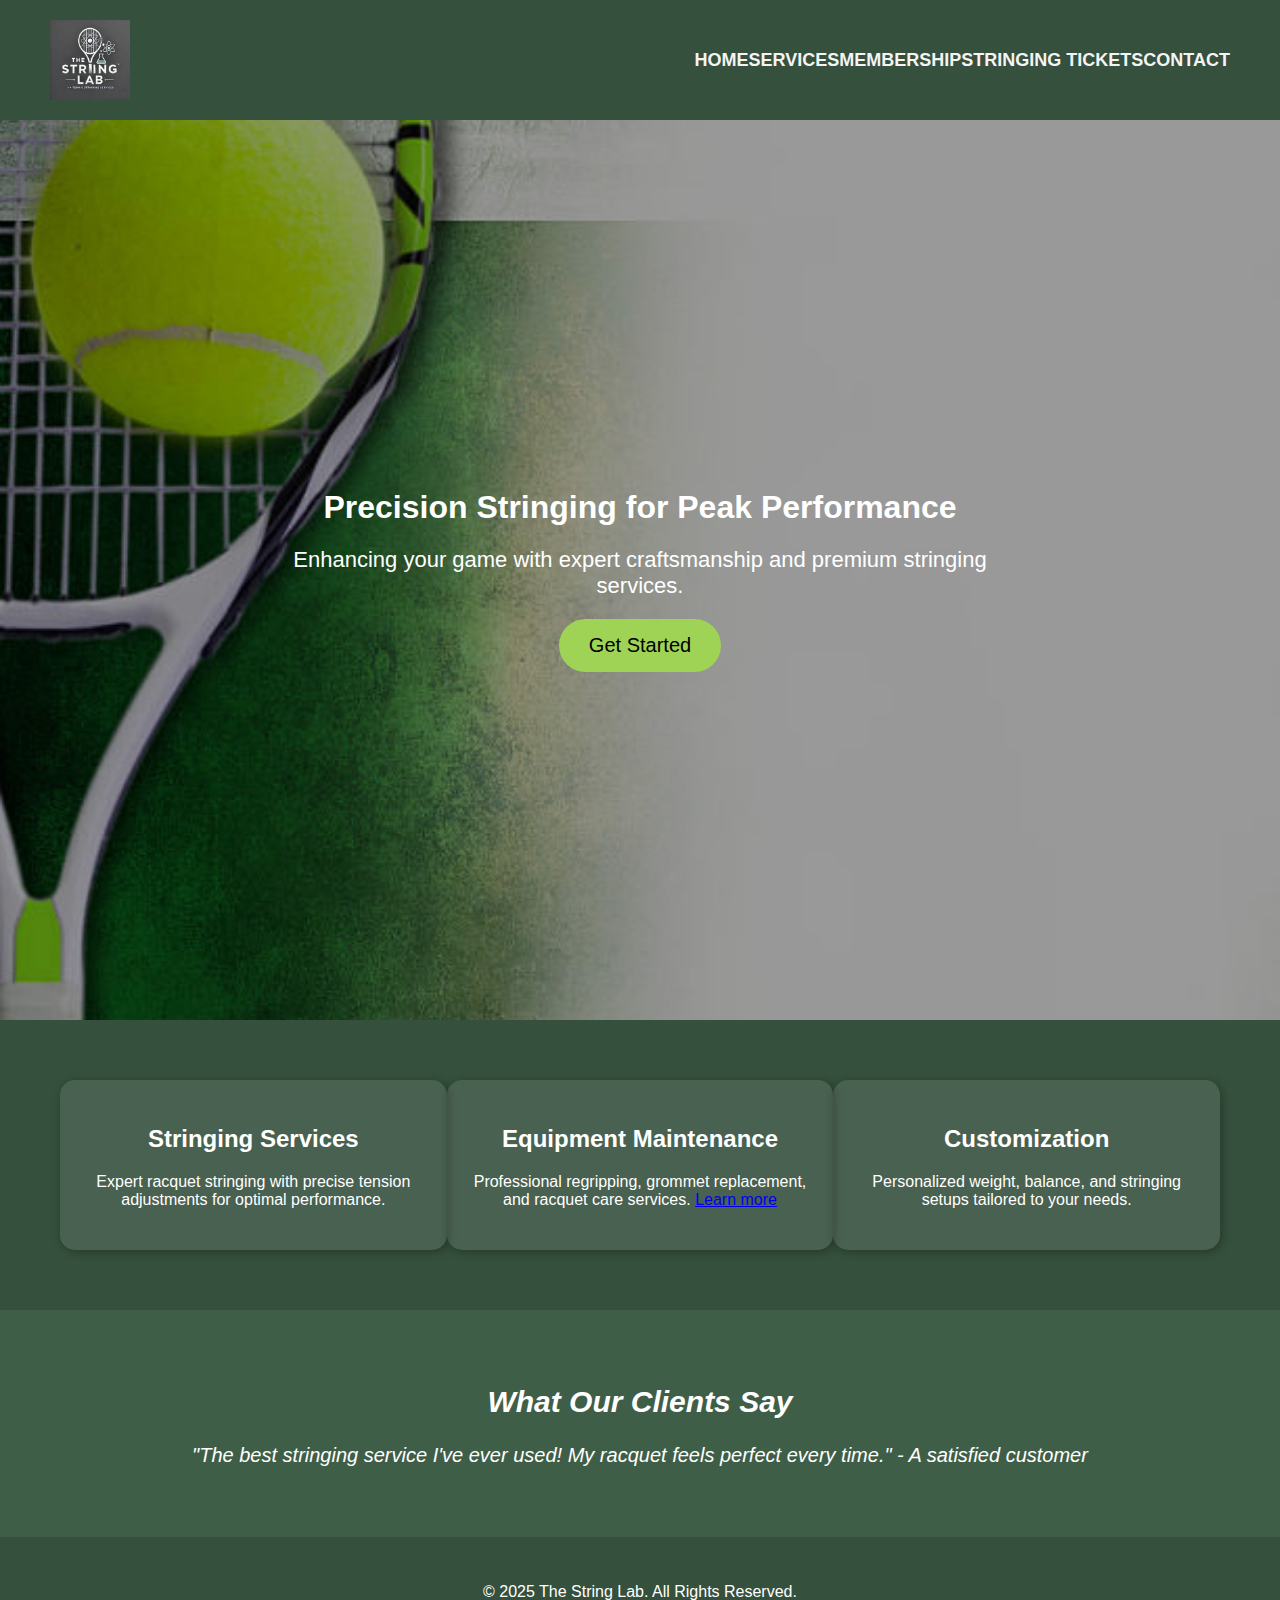
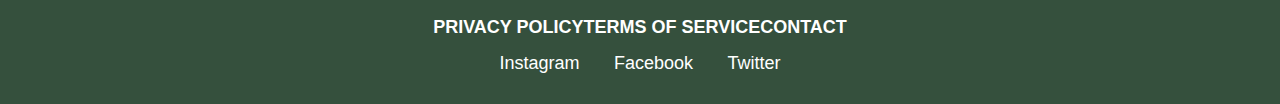
<file: index.html>
<!DOCTYPE html>
<html lang="en">
<head>
    <meta charset="UTF-8">
    <meta name="viewport" content="width=device-width, initial-scale=1.0">
    <title>The String Lab | Precision Stringing</title>
    <link rel="stylesheet" href="css/thestringlabstyles.css">
</head>
<body>
    <header>
        <div class="logo-container">
            <img src="images/the_string_lab_logo.jpg" alt="The String Lab Logo" class="logo-image">
        </div>
        <nav>
            <ul>
                <li><a href="#">Home</a></li>
                <li><a href="#">Services</a></li>
                <li><a href="#">Membership</a></li>
                <li><a href="#">Stringing Tickets</a></li>
                <li><a href="#">Contact</a></li>
            </ul>
        </nav>
    </header>
    
    <section class="hero">
        <div class="hero-content">
            <h1>Precision Stringing for Peak Performance</h1>
            <p>Enhancing your game with expert craftsmanship and premium stringing services.</p>
            <a href="#" class="cta-button">Get Started</a>
        </div>
    </section>
    
    <section class="features">
        <div class="feature-box">
            <h2>Stringing Services</h2>
            <p>Expert racquet stringing with precise tension adjustments for optimal performance.</p>
        </div>
        <div class="feature-box">
            <h2>Equipment Maintenance</h2>
            <p>Professional regripping, grommet replacement, and racquet care services. <a href="https://www.racquettech.com/stringing/index.php" target="_blank">Learn more</a></p>
        </div>
        <div class="feature-box">
            <h2>Customization</h2>
            <p>Personalized weight, balance, and stringing setups tailored to your needs.</p>
        </div>
    </section>
    
    <section class="testimonials">
        <h2>What Our Clients Say</h2>
        <p>"The best stringing service I've ever used! My racquet feels perfect every time." - A satisfied customer</p>
    </section>
    
    <footer>
        <div class="footer-content">
            <p>&copy; 2025 The String Lab. All Rights Reserved.</p>
            <nav>
                <ul>
                    <li><a href="#">Privacy Policy</a></li>
                    <li><a href="#">Terms of Service</a></li>
                    <li><a href="#">Contact</a></li>
                </ul>
            </nav>
            <div class="social-media">
                <a href="#">Instagram</a>
                <a href="#">Facebook</a>
                <a href="#">Twitter</a>
            </div>
        </div>
    </footer>
</body>
</html>
</file>
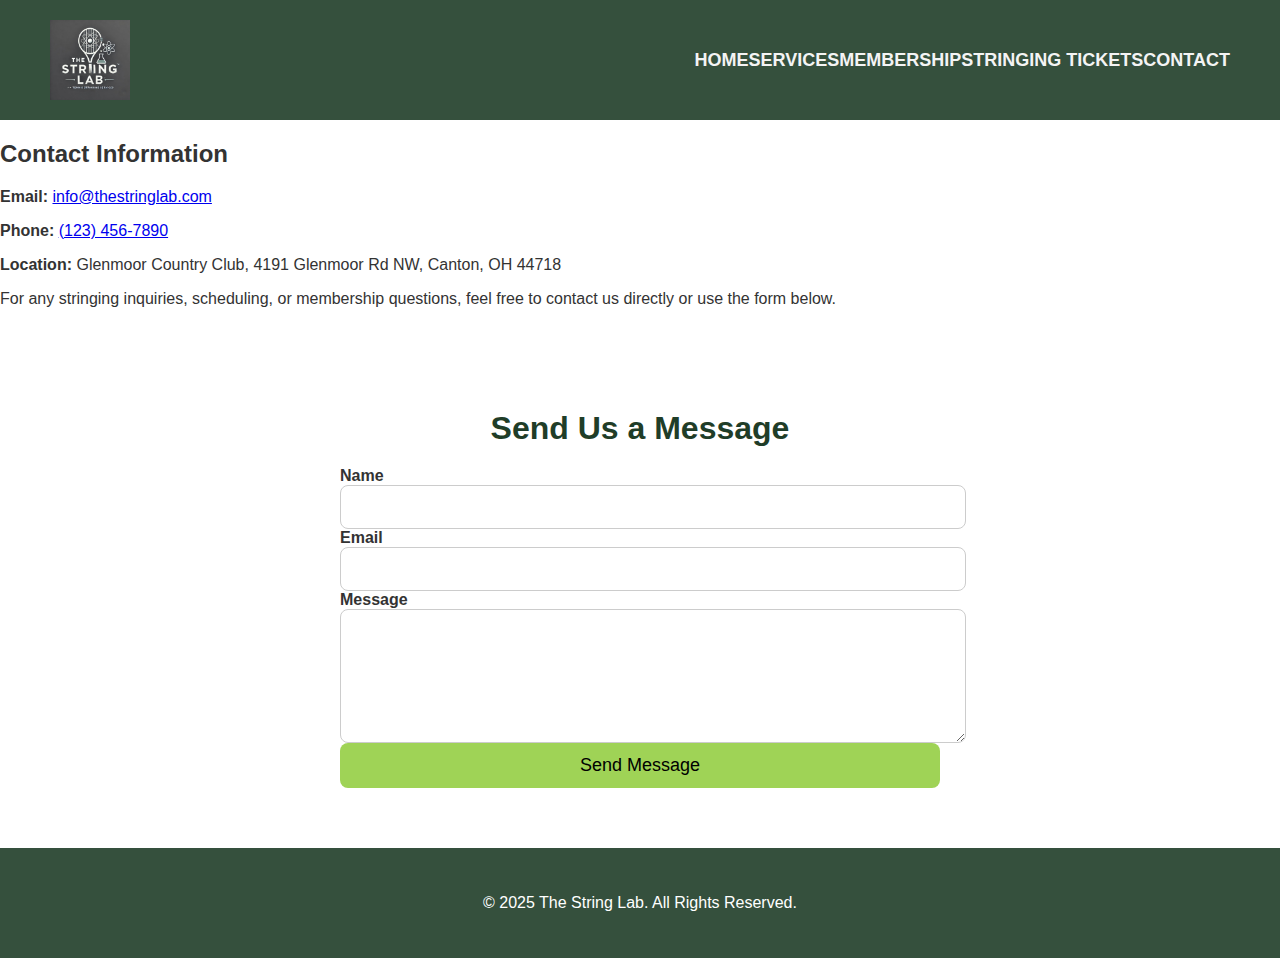
<file: contact.html>
<!DOCTYPE html>
<html lang="en">
<head>
    <meta charset="UTF-8">
    <meta name="viewport" content="width=device-width, initial-scale=1.0">
    <title>Contact | The String Lab</title>
    <link rel="stylesheet" href="css/thestringlabstyles.css">
</head>
<body>
    <header>
        <div class="logo-container">
            <img src="images/the_string_lab_logo.jpg" alt="The String Lab Logo" class="logo-image">
        </div>
        <nav>
            <ul>
                <li><a href="index.html">Home</a></li>
                <li><a href="services.html">Services</a></li>
                <li><a href="membership.html">Membership</a></li>
                <li><a href="stringing.html">Stringing Tickets</a></li>
                <li><a href="contact.html">Contact</a></li>
            </ul>
        </nav>
    </header>

    <section class="contact-info">
        <h2>Contact Information</h2>
        <p><strong>Email:</strong> <a href="mailto:info@thestringlab.com">info@thestringlab.com</a></p>
        <p><strong>Phone:</strong> <a href="tel:+1234567890">(123) 456-7890</a></p>
        <p><strong>Location:</strong> Glenmoor Country Club, 4191 Glenmoor Rd NW, Canton, OH 44718</p>
        <p>For any stringing inquiries, scheduling, or membership questions, feel free to contact us directly or use the form below.</p>
    </section>

    <section class="contact-form-section">
        <h2 class="contact-form-title">Send Us a Message</h2>
        <form class="contact-form">
            <label for="name">Name</label>
            <input type="text" id="name" name="name" required>

            <label for="email">Email</label>
            <input type="email" id="email" name="email" required>

            <label for="message">Message</label>
            <textarea id="message" name="message" rows="6" required></textarea>

            <button type="submit">Send Message</button>
        </form>
    </section>

    <footer>
        <div class="footer-content">
            <p>&copy; 2025 The String Lab. All Rights Reserved.</p>
        </div>
    </footer>
</body>
</html>
</file>
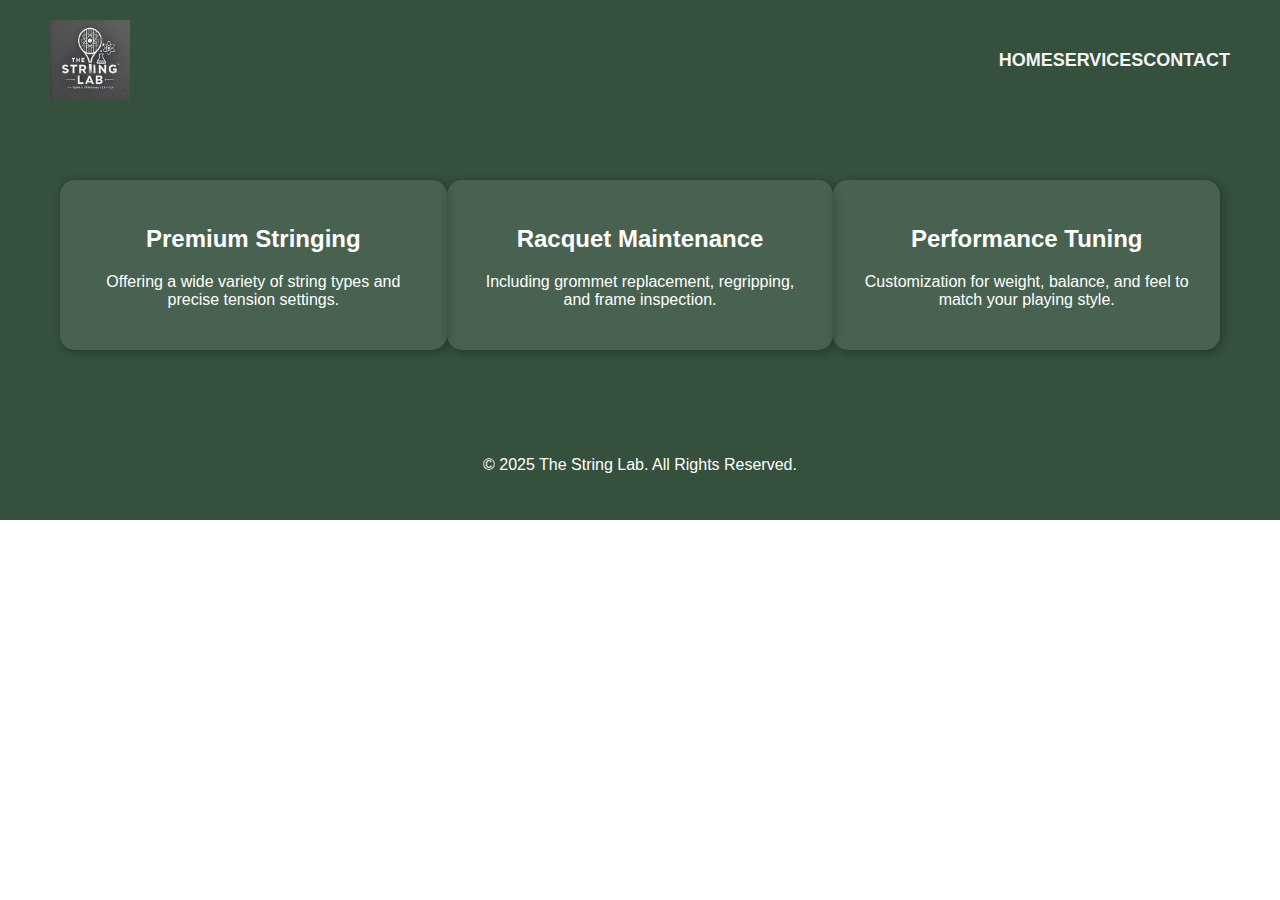
<file: services.html>
<!DOCTYPE html>
<html lang="en">
<head>
    <meta charset="UTF-8">
    <meta name="viewport" content="width=device-width, initial-scale=1.0">
    <title>Services | The String Lab</title>
    <link rel="stylesheet" href="css/thestringlabstyles.css">
</head>
<body>
    <header>
        <div class="logo-container">
            <img src="images/the_string_lab_logo.jpg" alt="The String Lab Logo" class="logo-image">
        </div>
        <nav>
            <ul>
                <li><a href="index.html">Home</a></li>
                <li><a href="services.html">Services</a></li>
                <li><a href="contact.html">Contact</a></li>
            </ul>
        </nav>
    </header>

    <section class="features">
        <div class="feature-box">
            <h2>Premium Stringing</h2>
            <p>Offering a wide variety of string types and precise tension settings.</p>
        </div>
        <div class="feature-box">
            <h2>Racquet Maintenance</h2>
            <p>Including grommet replacement, regripping, and frame inspection.</p>
        </div>
        <div class="feature-box">
            <h2>Performance Tuning</h2>
            <p>Customization for weight, balance, and feel to match your playing style.</p>
        </div>
    </section>

    <footer>
        <div class="footer-content">
            <p>&copy; 2025 The String Lab. All Rights Reserved.</p>
        </div>
    </footer>
</body>
</html>
</file>
<file: css/thestringlabstyles.css>
/* General Styles */
body {
    font-family: 'Poppins', sans-serif;
    margin: 0;
    padding: 0;
    color: #333;
}

/* Header */
header {
    display: flex;
    justify-content: space-between;
    align-items: center;
    background-color: rgba(31, 61, 40, 0.9);
    padding: 20px 50px;
}

.logo-container {
    display: flex;
    align-items: center;
}

.logo-container img {
    height: 80px;
}

nav ul {
    list-style: none;
    margin: 0;
    padding: 0;
    display: flex;
}

nav ul li a {
    text-decoration: none;
    color: #f4f4f4;
    font-size: 18px;
    text-transform: uppercase;
    font-weight: bold;
    transition: color 0.3s ease-in-out;
}

nav ul li a:hover {
    color: #9fd356;
}

nav ul li a:active {
    color: #ffcc29;
}

/* Hero Section */
.hero {
    display: flex;
    flex-direction: column;
    justify-content: center;
    align-items: center;
    text-align: center;
    height: 100vh;
    color: white;
    background: url('../images/a_modern,_sleek_tennis-themed_background_featuring.jpg') no-repeat center center/cover;
    position: relative;
}

.hero::before {
    content: "";
    position: absolute;
    top: 0; left: 0;
    width: 100%;
    height: 100%;
    background-color: rgba(0, 0, 0, 0.4);
    z-index: 1;
}

.hero-content {
    position: relative;
    z-index: 2;
}

h1.hero {
    font-size: 50px;
    font-weight: bold;
    text-shadow: 2px 2px 10px rgba(0,0,0,0.5);
}

.hero p {
    font-size: 22px;
    max-width: 700px;
    margin: 20px auto;
}

.cta-button {
    display: inline-block;
    background-color: #9fd356;
    color: black;
    padding: 15px 30px;
    font-size: 20px;
    text-decoration: none;
    border-radius: 30px;
    transition: all 0.3s ease-in-out;
}

.cta-button:hover {
    background-color: #86c23f;
}

.cta-button:active {
    background-color: #6ca42e;
}

/* Features Section */
.features {
    display: flex;
    justify-content: space-around;
    padding: 60px;
    background-color: rgba(31, 61, 40, 0.9);
    color: white;
}

.feature-box {
    flex: 1;
    text-align: center;
    padding: 25px;
    background-color: rgba(255, 255, 255, 0.1);
    border-radius: 15px;
    box-shadow: 2px 2px 10px rgba(0,0,0,0.3);
}

/* Testimonials */
.testimonials {
    text-align: center;
    padding: 50px;
    background-color: rgba(42, 77, 52, 0.9);
    color: white;
    font-style: italic;
    font-size: 20px;
}

/* Footer */
footer {
    text-align: center;
    padding: 30px;
    background-color: rgba(31, 61, 40, 0.9);
    color: white;
}

.footer-content nav ul {
    display: flex;
    justify-content: center;
}

.footer-content nav ul li a {
    text-decoration: none;
    color: white;
    transition: color 0.3s ease-in-out;
}

.footer-content nav ul li a:hover {
    color: #9fd356;
}

/* Social Media */
.social-media {
    margin-top: 15px;
}

.social-media a {
    color: white;
    margin: 0 15px;
    font-size: 18px;
    text-decoration: none;
    transition: color 0.3s;
}

.social-media a:hover {
    color: #9fd356;
}

/* Contact Form Section */
.contact-form-section {
    padding: 60px 30px;
    background-color: rgba(255, 255, 255, 0.85);
    text-align: center;
}

.contact-form-title {
    font-size: 32px;
    margin-bottom: 20px;
    color: #1f3d28;
}

.contact-form {
    max-width: 600px;
    margin: 0 auto;
    display: flex;
    flex-direction: column;
    text-align: left;
}

.contact-form label {
    font-weight: bold;
}

.contact-form input,
.contact-form textarea {
    padding: 12px;
    border: 1px solid #ccc;
    border-radius: 8px;
    font-size: 16px;
    width: 100%;
}

.contact-form button {
    padding: 12px;
    background-color: #9fd356;
    border: none;
    border-radius: 8px;
    font-size: 18px;
    cursor: pointer;
    transition: background-color 0.3s;
}

.contact-form button:hover {
    background-color: #86c23f;
}
</file>
